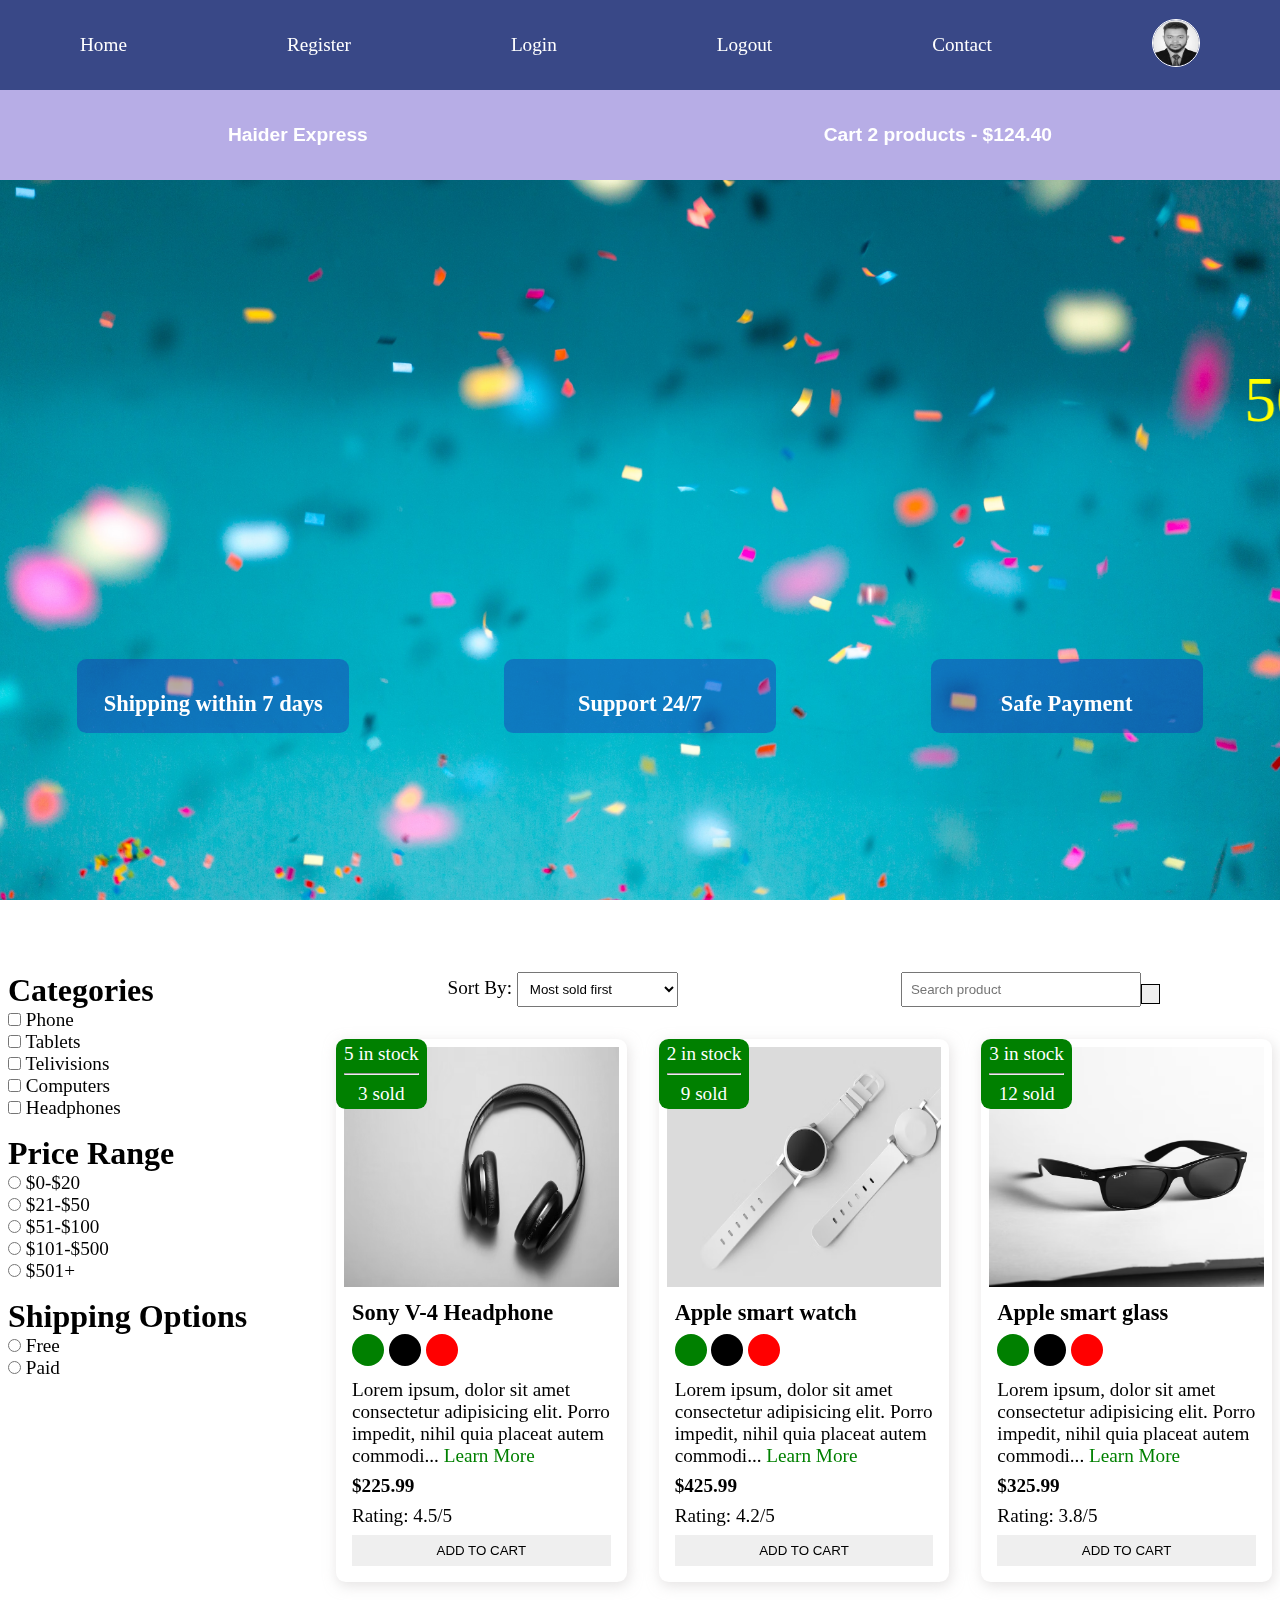
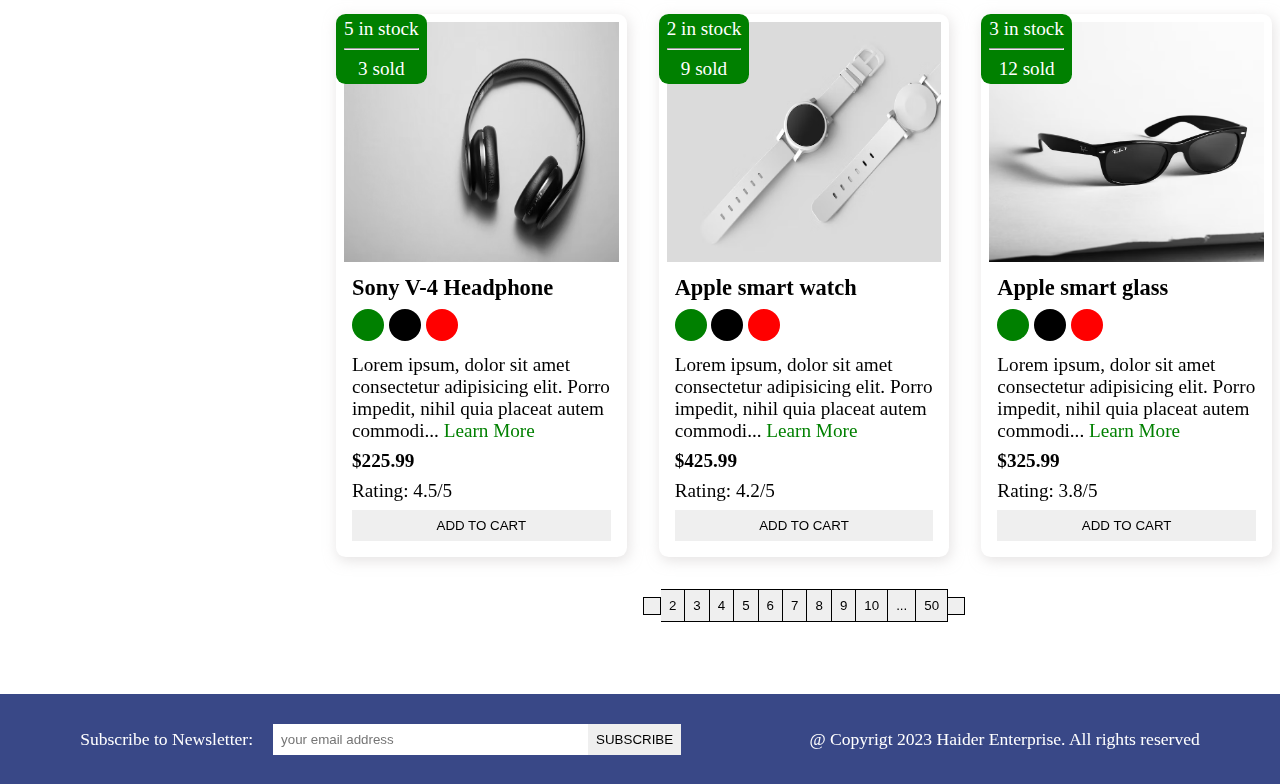
<file: index.html>
<!DOCTYPE html>
<html lang="en">
<head>
    <meta charset="UTF-8">
    <meta name="viewport" content="width=device-width, initial-scale=1.0">
    <meta name="description" content="This is an Ecommerce project">
    <!-- Font awesome cdn -->
    <link rel="stylesheet" href="https://cdnjs.cloudflare.com/ajax/libs/font-awesome/6.5.1/css/all.min.css" integrity="sha512-DTOQO9RWCH3ppGqcWaEA1BIZOC6xxalwEsw9c2QQeAIftl+Vegovlnee1c9QX4TctnWMn13TZye+giMm8e2LwA==" crossorigin="anonymous" referrerpolicy="no-referrer" />
    <link rel="stylesheet" href="E-commerce-2style.css">
    <title>Ecommerce Website </title>
</head>
<body>
    
    <!-- navbar starts  -->
    
    <nav>
       
        <i class="fas fa-bars fa-2x" id="menu-icon"></i>

        <nav id="menu" class="hidden">
          <ul 
          class="nav-upper flex-space-around">
            <li class="nav__list">
              <a href="index.html" class="nav__link">Home</a>
            </li>
            <li class="nav__list">
              <a href="register.html" class="nav__link">Register</a>
            </li>
            <li class="nav__list">
              <a href="login.html" class="nav__link">Login</a>
            </li>
            <li class="nav__list">
              <a href="/index.html" class="nav__link">Logout</a>
            </li>
            <li class="nav__list">
              <a href="contact.html" class="nav__link">Contact</a>
            </li>
            <li class="nav__list">
              <a href="profile.html" class="nav__link">
                <img
                  class="profile-icon"
                  src="./images/hridoy1.jpeg"
                  alt="profile icon"
                />
              </a>
            </li>
          </ul>

          <ul class="nav-lower flex-space-around">
            <li class="nav__list">
              <a href="/index.html" class="nav__brand nav__link"> Haider Express</a>
            </li>
            <li class="nav__list">
              <a href="/cart.html" class="nav__link">
                <span><i class="fa-solid fa-cart-shopping"></i> </span>
                Cart 2 products - $124.40
              </a>
            </li>
          </ul>
        
    
    </nav>

    <!-- navbar ends -->

    <!-- Header start -->

    <header class="header">
      <div class="banner flex-space-around">
        <marquee class="banner__title" behavior="" direction=""
          >50% Sales going on
          </marquee>
        <div class="features flex-space-around">
          <article class="feature flex-center">
            <i class="fa-solid fa-truck feature__icon"></i>
            <h3>Shipping within 7 days</h3>
          </article>
          <article class="feature flex-center">
            <i class="fa-brands fa-rocketchat feature__icon"></i>
            <h3>Support 24/7</h3>
          </article>
          <article class="feature flex-center">
            <i class="fa-regular fa-credit-card feature__icon"></i>
            <h3>Safe Payment</h3>
          </article>
        </div>
      </div>
    </header>

    <!-- Header ends -->

    <main class="flex-center">
      <div class="sidebar">
        <section class="categories-section">
          <h3 class="section-title">Categories</h3>
          <ul class="list">
            <li class="list__item">
              <label for="phone">
                <input type="checkbox" name="phone" id="phone" value="phone" />
                Phone
              </label>
            </li>
            <li class="list__item">
              <label for="tablets">
                <input
                  type="checkbox"
                  name="tablets"
                  id="tablets"
                  value="tablets"
                />
                Tablets
              </label>
            </li>
            <li class="list__item">
              <label for="telivisions">
                <input
                  type="checkbox"
                  name="telivisions"
                  id="telivisions"
                  value="telivisions"
                />
                Telivisions
              </label>
            </li>

            <li class="list__item">
              <label for="computers">
                <input
                  type="checkbox"
                  name="computers"
                  id="computers"
                  value="computers"
                />
                Computers
              </label>
            </li>

            <li class="list__item">
              <label for="headphones">
                <input
                  type="checkbox"
                  name="headphones"
                  id="headphones"
                  value="headphones"
                />
                Headphones
              </label>
            </li>
          </ul>
        </section>

        <section class="price-section">
          <h3 class="section-title">Price Range</h3>
          <ul class="list">
            <li class="list__item">
              <label for="price1">
                <input type="radio" name="price" id="price1" value="[0,20]" />
                $0-$20
              </label>
            </li>
            <li class="list__item">
              <label for="price2">
                <input type="radio" name="price" id="price2" value="[21,50]" />
                $21-$50
              </label>
            </li>
            <li class="list__item">
              <label for="price3">
                <input type="radio" name="price" id="price3" value="[51,100]" />
                $51-$100
              </label>
            </li>
            <li class="list__item">
              <label for="price4">
                <input
                  type="radio"
                  name="price"
                  id="price4"
                  value="[101,500]"
                />
                $101-$500
              </label>
            </li>
            <li class="list__item">
              <label for="price5">
                <input type="radio" name="price" id="price5" value="[501+]" />
                $501+
              </label>
            </li>
          </ul>
        </section>

        <section class="shippinge-section">
          <h3 class="section-title">Shipping Options</h3>
          <ul class="list">
            <li class="list__item">
              <label for="free">
                <input type="radio" name="shipping" id="free" value="free" />
                Free
              </label>
            </li>
            <li class="list__item">
              <label for="paid">
                <input type="radio" name="shipping" id="paid" value="paid" />
                Paid
              </label>
            </li>
          </ul>
        </section>
      </div>

     <div class="main-content">
        <section class="actions flex-space-around">
          <div class="actions__sort">
            <label for="sort">Sort By: </label>
            <select name="sort" id="sort">
              <option value="sold">Most sold first</option>
              <option value="rating">Most rated first</option>
              <option value="price">Cheapest first</option>
              <option value="arrival">Newest first</option>
              <option value="discount">Biggest discount first</option>
            </select>
          </div>

          <div class="actions__search">
            <input type="text" placeholder="Search product" />
            <button class="btn">
              <i class="fa-sharp fa-solid fa-magnifying-glass"></i>
            </button>
          </div>
        </section> 

        <!-- Product section starts Here  -->

        <section class="products">
          <article class="product card">
            <div class="badge">
              <span>5 in stock</span>
              <hr class="hr-design" />
              <span>3 sold </span>
            </div>
            <img
              class="product__img"
              src="./images/product1.jpg"
              alt="product1"/>
          
            <div class="product__body">
              <h3 class="product__name">Sony V-4 Headphone</h3>
              <p>
                <span class="dot green"></span>
                <span class="dot black"></span>
                <span class="dot red"></span>
              </p>
              <p class="product__description">
                Lorem ipsum, dolor sit amet consectetur adipisicing elit. Porro
                impedit, nihil quia placeat autem commodi...
                <a href="/product.html" class="learn-more">Learn More</a>
              </p>
              <h4 class="product__price">$225.99</h4>
              <p class="product__rating">Rating: 4.5/5</p>
              <button class="btn product__button">Add To Cart</button>
            </div>
          </article>

          <article class="product card">
            <div class="badge">
              <span>2 in stock</span>
              <hr class="hr-design" />
              <span>9 sold</span>
            </div>
            <img
              class="product__img"
              src="./images/product2.png"
              alt="product2"
            />
            <div class="product__body">
              <h3 class="product__name">Apple smart watch</h3>
              <p>
                <span class="dot green"></span>
                <span class="dot black"></span>
                <span class="dot red"></span>
              </p>
              <p class="product__description">
                Lorem ipsum, dolor sit amet consectetur adipisicing elit. Porro
                impedit, nihil quia placeat autem commodi...
                <a href="/product.html" class="learn-more">Learn More</a>
              </p>
              <h4 class="product__price">$425.99</h4>
              <p class="product__rating">Rating: 4.2/5</p>
              <button class="btn product__button">Add To Cart</button>
            </div>
          </article>

          <article class="product card">
            <div class="badge">
              <span>3 in stock</span>
              <hr class="hr-design" />
              <span>12 sold</span>
            </div>
            <img
              class="product__img"
              src="./images/product3.jpg"
              alt="product3"
            />
            <div class="product__body">
              <h3 class="product__name">Apple smart glass</h3>
              <p>
                <span class="dot green"></span>
                <span class="dot black"></span>
                <span class="dot red"></span>
              </p>
              <p class="product__description">
                Lorem ipsum, dolor sit amet consectetur adipisicing elit. Porro
                impedit, nihil quia placeat autem commodi...
                <a href="/product.html" class="learn-more">Learn More</a>
              </p>
              <h4 class="product__price">$325.99</h4>
              <p class="product__rating">Rating: 3.8/5</p>
              <button class="btn product__button">Add To Cart</button>
            </div>
          </article>
          <article class="product card">
            <div class="badge">
              <span>5 in stock</span>
              <hr class="hr-design" />
              <span>3 sold</span>
            </div>
            <img
              class="product__img"
              src="./images/product1.jpg"
              alt="product1"
            />
            <div class="product__body">
              <h3 class="product__name">Sony V-4 Headphone</h3>
              <p>
                <span class="dot green"></span>
                <span class="dot black"></span>
                <span class="dot red"></span>
              </p>
              <p class="product__description">
                Lorem ipsum, dolor sit amet consectetur adipisicing elit. Porro
                impedit, nihil quia placeat autem commodi...
                <a href="/product.html" class="learn-more">Learn More</a>
              </p>
              <h4 class="product__price">$225.99</h4>
              <p class="product__rating">Rating: 4.5/5</p>
              <button class="btn product__button">Add To Cart</button>
            </div>
          </article>

          <article class="product card">
            <div class="badge">
              <span>2 in stock</span>
              <hr class="hr-design" />
              <span>9 sold</span>
            </div>
            <img
              class="product__img"
              src="./images/product2.png"
              alt="product2"
            />
            <div class="product__body">
              <h3 class="product__name">Apple smart watch</h3>
              <p>
                <span class="dot green"></span>
                <span class="dot black"></span>
                <span class="dot red"></span>
              </p>
              <p class="product__description">
                Lorem ipsum, dolor sit amet consectetur adipisicing elit. Porro
                impedit, nihil quia placeat autem commodi...
                <a href="/product.html" class="learn-more">Learn More</a>
              </p>
              <h4 class="product__price">$425.99</h4>
              <p class="product__rating">Rating: 4.2/5</p>
              <button class="btn product__button">Add To Cart</button>
            </div>
          </article>

          <article class="product card">
            <div class="badge">
              <span>3 in stock</span>
              <hr class="hr-design" />
              <span>12 sold</span>
            </div>
            <img
              class="product__img"
              src="./images/product3.jpg"
              alt="product3"
            />
            <div class="product__body">
              <h3 class="product__name">Apple smart glass</h3>
              <p>
                <span class="dot green"></span>
                <span class="dot black"></span>
                <span class="dot red"></span>
              </p>
              <p class="product__description">
                Lorem ipsum, dolor sit amet consectetur adipisicing elit. Porro
                impedit, nihil quia placeat autem commodi...
                <a href="/product.html" class="learn-more">Learn More</a>
              </p>
              <h4 class="product__price">$325.99</h4>
              <p class="product__rating">Rating: 3.8/5</p>
              <button class="btn product__button">Add To Cart</button>
            </div>
          </article>
        </section>

        <div class="pagination">
          <button class="btn pagination__btn">
            <i class="fas fa-less-than"></i>
          </button>
          <button class="btn pagination__btn">2</button>
          <button class="btn pagination__btn">3</button>
          <button class="btn pagination__btn">4</button>
          <button class="btn pagination__btn">5</button>
          <button class="btn pagination__btn">6</button>
          <button class="btn pagination__btn">7</button>
          <button class="btn pagination__btn">8</button>
          <button class="btn pagination__btn">9</button>
          <button class="btn pagination__btn">10</button>
          <button class="btn pagination__btn">...</button>
          <button class="btn pagination__btn">50</button>
          <button class="btn pagination__btn">
            <i class="fas fa-greater-than"></i>
          </button>
        </div>

          <!-- Product section ends   -->

      </div>

    </main>


        


    <!-- footer starts  -->

      <footer class="footer flex-space-around">
        <div class="flex-space-around">
          <label for="subscribe"> Subscribe to Newsletter: </label>
          <input type="email" id="subscribe" name="subscribe"
          class="footer_input" placeholder="your email address">

          <button class="btn btn-subscribe">subscribe</button>
        </div>
          
        <div>
          <p>@ Copyrigt 2023 Haider Enterprise. All rights reserved</p>

        </div>
      </footer>

    <!-- footer ends -->

    <script src="scripts/index.js"></script>

  

</body>
</html>
</file>
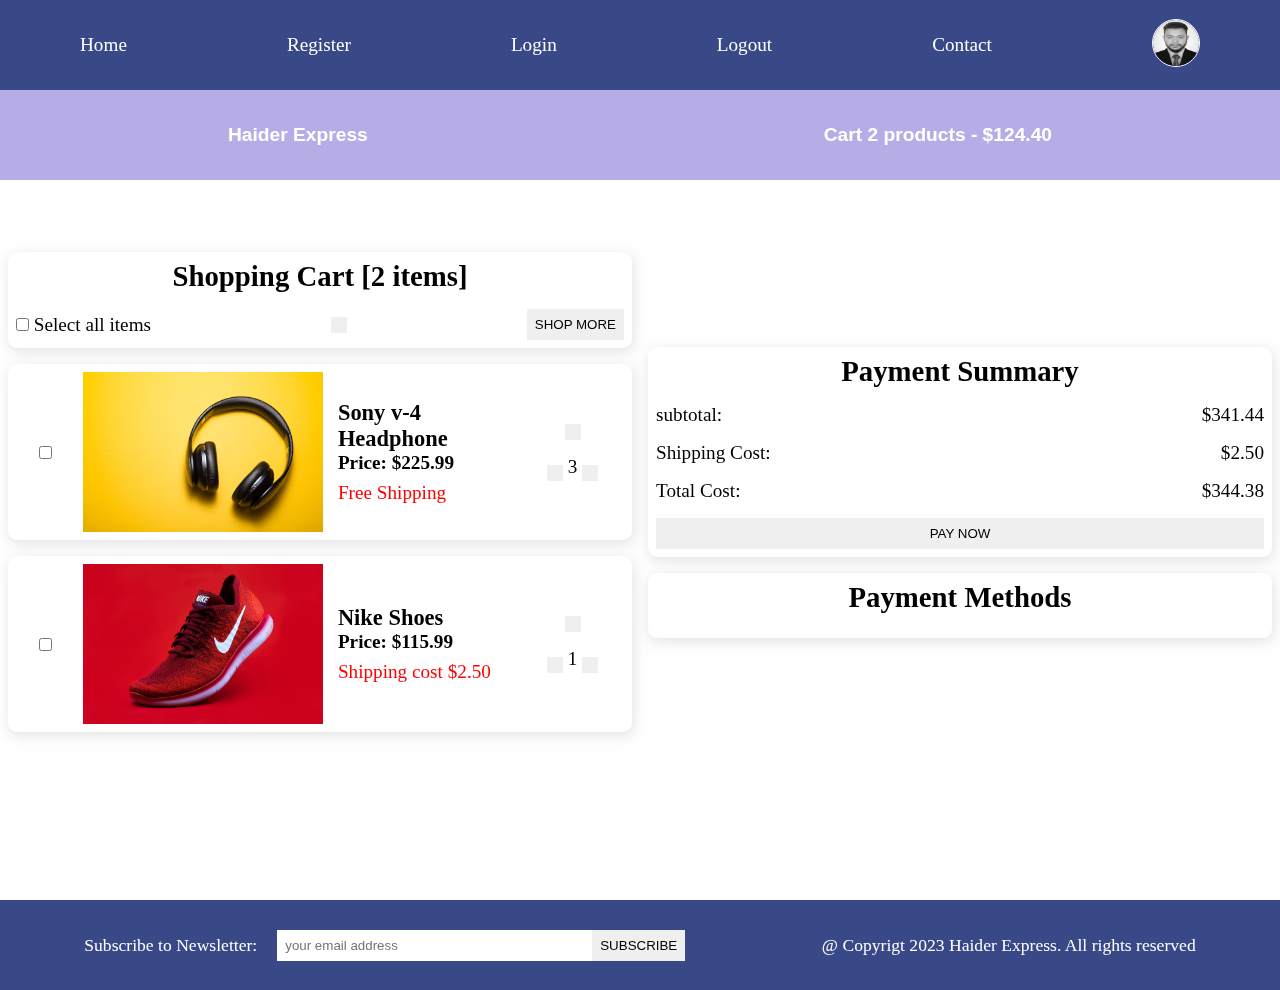
<file: cart.html>
<!DOCTYPE html>
<html lang="en">
<head>
    <meta charset="UTF-8">
    <meta name="viewport" content="width=device-width, initial-scale=1.0">
    <meta name="description" content="This is an Ecommerce project">
    <!-- Font awesome cdn -->
    <link rel="stylesheet" href="https://cdnjs.cloudflare.com/ajax/libs/font-awesome/6.5.1/css/all.min.css" integrity="sha512-DTOQO9RWCH3ppGqcWaEA1BIZOC6xxalwEsw9c2QQeAIftl+Vegovlnee1c9QX4TctnWMn13TZye+giMm8e2LwA==" crossorigin="anonymous" referrerpolicy="no-referrer" />
    <link rel="stylesheet" href="E-commerce-2style.css">
    <title>Ecommerce Website </title>
</head>
<body>
    
    <!-- navbar starts  -->
    
    <nav>
       
        <i class="fas fa-bars fa-2x" id="menu-icon"></i>

        <nav id="menu" class="hidden">
          <ul 
          class="nav-upper flex-space-around">
            <li class="nav__list">
              <a href="index.html" class="nav__link">Home</a>
            </li>
            <li class="nav__list">
              <a href="register.html" class="nav__link">Register</a>
            </li>
            <li class="nav__list">
              <a href="login.html" class="nav__link">Login</a>
            </li>
            <li class="nav__list">
              <a href="/index.html" class="nav__link">Logout</a>
            </li>
            <li class="nav__list">
              <a href="contact.html" class="nav__link">Contact</a>
            </li>
            <li class="nav__list">
              <a href="profile.html" class="nav__link">
                <img
                  class="profile-icon"
                  src="./images/hridoy1.jpeg"
                  alt="profile icon"
                />
              </a>
            </li>
          </ul>

          <ul class="nav-lower flex-space-around">
            <li class="nav__list">
              <a href="/index.html" class="nav__brand nav__link">Haider Express</a>
            </li>
            <li class="nav__list">
              <a href="/cart.html" class="nav__link">
                <span><i class="fa-solid fa-cart-shopping"></i> </span>
                Cart 2 products - $124.40
              </a>
            </li>
          </ul>
        
    
    </nav>

    <!-- navbar ends -->

    <main>
      <div class="cart flex-center">
        <div class="cart__items">
          <div class="cart__items-heading card">
            <h2>Shopping Cart [2 items]</h2>
            <div class="cart__items-action">
              <label for="select">
                <input type="checkbox" name="select" id="select" />
                Select all items
              </label>
              <button class="btn">
                <i class="fas fa-trash-alt"></i>
              </button>
              <button class="btn">Shop More</button>
            </div>
          </div>

          <div class="cart__item card flex-space-around">
            <input type="checkbox" name="" id="" />
            <img
              src="./images/product1.jpg"
              alt="product 1"
              class="cart__item-img"
            />
            <div class="cart__item-description">
              <h3 class="product__name">Sony v-4 Headphone</h3>
              <h4 class="product__price">Price: $225.99</h4>
              <p class="cart__item-shipping">Free Shipping</p>
            </div>
            <div class="cart__item-actions">
              <button class="btn"><i class="fas fa-trash-alt"></i></button>
              <div>
                <button class="btn"><i class="fas fa-add"></i></button>
                <span>3</span>
                <button class="btn"><i class="fas fa-minus"></i></button>
              </div>
            </div>
          </div>
          <div class="cart__item card flex-space-around">
            <input type="checkbox" name="" id="" />
            <img
              src="./images/product4.jpg"
              alt="product 4"
              class="cart__item-img"
            />
            <div class="cart__item-description">
              <h3 class="product__name">Nike Shoes</h3>
              <h4 class="product__price">Price: $115.99</h4>
              <p class="cart__item-shipping">Shipping cost $2.50</p>
            </div>
            <div class="cart__item-actions">
              <button class="btn"><i class="fas fa-trash-alt"></i></button>
              <div>
                <button class="btn"><i class="fas fa-add"></i></button>
                <span>1</span>
                <button class="btn"><i class="fas fa-minus"></i></button>
              </div>
            </div>
          </div>
        </div>
        <div class="cart__payment">
          <div class="cart__payment-summary card">
            <h2>Payment Summary</h2>
            <div>
              <p>subtotal:</p>
              <p>$341.44</p>
            </div>
            <div>
              <p>Shipping Cost:</p>
              <p>$2.50</p>
            </div>
            <div>
              <p>Total Cost:</p>
              <p>$344.38</p>
            </div>
            <button class="btn cart__payment-btn">Pay Now</button>
          </div>
          <div class="cart__payment-methods card">
            <h2>Payment Methods</h2>
            <div>
              <i class="fa-brands fa-cc-visa fa-3x"></i>
              <i class="fa-brands fa-cc-apple-pay fa-3x"></i>
              <i class="fa-brands fa-cc-amex fa-3x"></i>
              <i class="fa-brands fa-cc-amazon-pay fa-3x"></i>
              <i class="fa-brands fa-cc-paypal fa-3x"></i>
            </div>
          </div>
        </div>
      </div>
    </main>

    <!-- footer starts  -->

      <footer class="footer flex-space-around">
        <div class="flex-space-around">
          <label for="subscribe"> Subscribe to Newsletter:</label>
          <input type="email" id="subscribe" name="subscribe"
          class="footer_input" placeholder="your email address">

          <button class="btn btn-subscribe">subscribe</button>
        </div>
          
        <div>
          <p>@ Copyrigt 2023 Haider Express. All rights reserved</p>

        </div>
      </footer>

    <!-- footer ends -->

    <script src="scripts/index.js"></script>

</body>
</html>
</file>
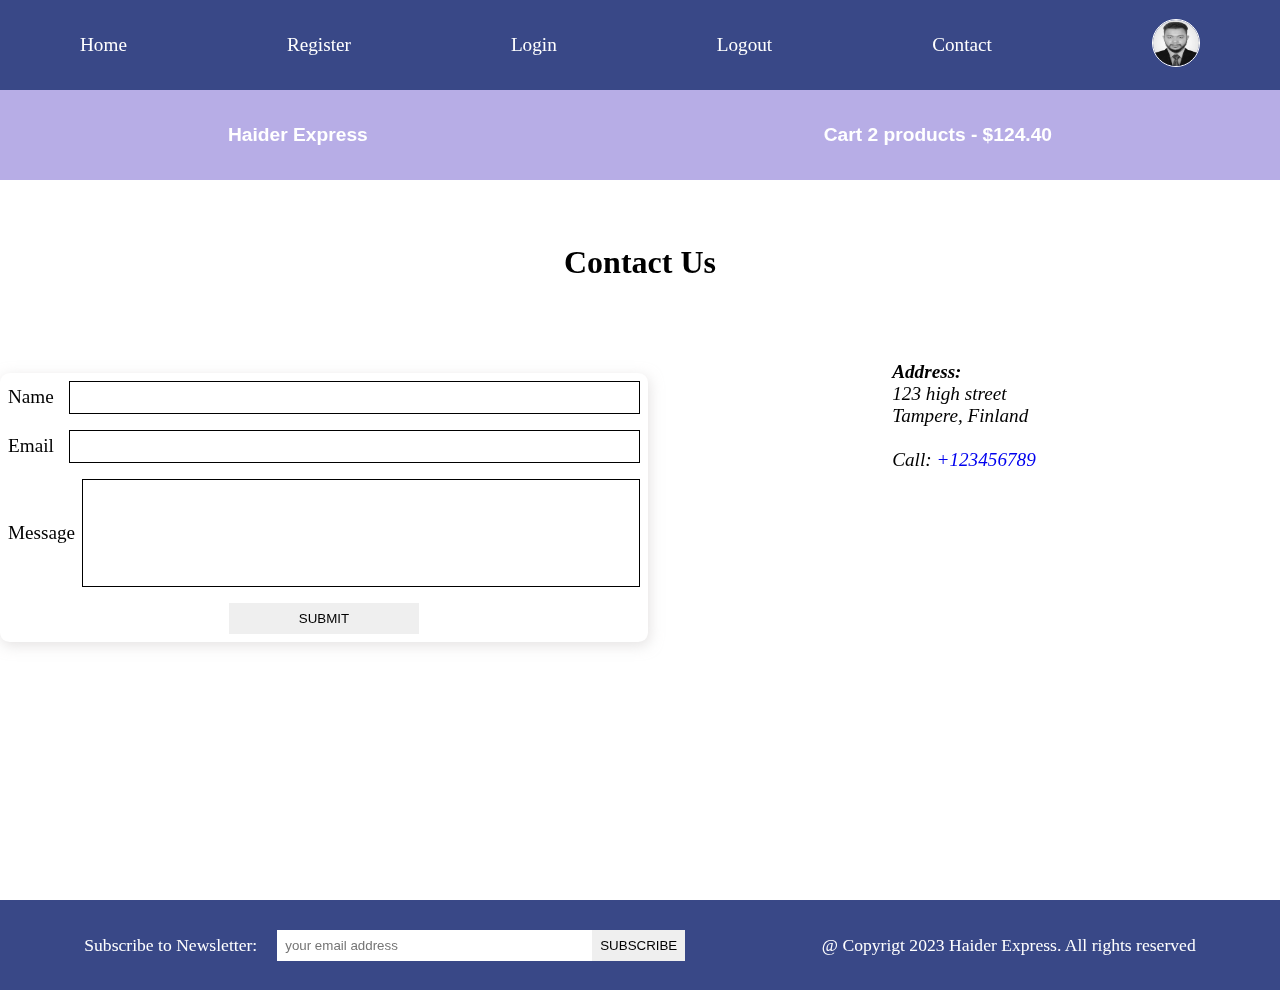
<file: contact.html>
<!DOCTYPE html>
<html lang="en">
<head>
    <meta charset="UTF-8">
    <meta name="viewport" content="width=device-width, initial-scale=1.0">
    <meta name="description" content="This is an Ecommerce project">
    <!-- Font awesome cdn -->
    <link rel="stylesheet" href="https://cdnjs.cloudflare.com/ajax/libs/font-awesome/6.5.1/css/all.min.css" integrity="sha512-DTOQO9RWCH3ppGqcWaEA1BIZOC6xxalwEsw9c2QQeAIftl+Vegovlnee1c9QX4TctnWMn13TZye+giMm8e2LwA==" crossorigin="anonymous" referrerpolicy="no-referrer" />
    <link rel="stylesheet" href="E-commerce-2style.css">
    <title>Ecommerce Website </title>
</head>
<body>
    
    <!-- navbar starts  -->
    
    <nav>
       
        <i class="fas fa-bars fa-2x" id="menu-icon"></i>

        <nav id="menu" class="hidden">
          <ul 
          class="nav-upper flex-space-around">
            <li class="nav__list">
              <a href="index.html" class="nav__link">Home</a>
            </li>
            <li class="nav__list">
              <a href="register.html" class="nav__link">Register</a>
            </li>
            <li class="nav__list">
              <a href="login.html" class="nav__link">Login</a>
            </li>
            <li class="nav__list">
              <a href="/index.html" class="nav__link">Logout</a>
            </li>
            <li class="nav__list">
              <a href="contact.html" class="nav__link">Contact</a>
            </li>
            <li class="nav__list">
              <a href="profile.html" class="nav__link">
                <img
                  class="profile-icon"
                  src="./images/hridoy1.jpeg"
                  alt="profile icon"
                />
              </a>
            </li>
          </ul>

          <ul class="nav-lower flex-space-around">
            <li class="nav__list">
              <a href="/index.html" class="nav__brand nav__link">Haider Express</a>
            </li>
            <li class="nav__list">
              <a href="/cart.html" class="nav__link">
                <span><i class="fa-solid fa-cart-shopping"></i> </span>
                Cart 2 products - $124.40
              </a>
            </li>
          </ul>
        
    
    </nav>

    <!-- navbar ends -->

    <main>
      <section class="contact-section">
        <h2 class="section-title text-center">Contact Us</h2>
        <div class="contact-conatiner flex-center">
          <form action="" class="form card">
            <div class="form-control flex-center">
              <label for="name">Name</label>
              <input type="text" id="name" required autocomplete="name" />
            </div>
            <div class="form-control flex-center">
              <label for="email">Email</label>
              <input type="email" id="email" required autocomplete="email" />
            </div>
            <div class=" form-control flex-center">
              <label for="message" class="for-spacing">Message</label>
              <textarea name="message" id="message"></textarea>
            </div>
            <div class="form-control flex-center form-btn-field">
              <button type="submit" class="btn contact-btn">submit</button>
            </div>
          </form>
          <div class="contact-address flex-space-around">
            <address>
              <h4>Address:</h4>
              <p>123 high street</p>
              <p>Tampere, Finland</p>
              <br />

              <span>Call: </span>
              <a href="tel:+123456789">+123456789</a>
            </address>
            <iframe
              class="contact__map"
              src="https://www.google.com/maps/embed?pb=!1m18!1m12!1m3!1d3746986.7197085414!2d88.0947312566068!3d23.490503750845157!2m3!1f0!2f0!3f0!3m2!1i1024!2i768!4f13.1!3m3!1m2!1s0x30adaaed80e18ba7%3A0xf2d28e0c4e1fc6b!2sBangladesh!5e0!3m2!1sen!2sfi!4v1673895684382!5m2!1sen!2sfi"
              style="border: 0"
              allowfullscreen=""
              loading="lazy"
              referrerpolicy="no-referrer-when-downgrade"
            ></iframe>
          </div>
        </div>
      </section>
    </main>

    <!-- footer starts  -->

      <footer class="footer flex-space-around">
        <div class="flex-space-around">
          <label for="subscribe"> Subscribe to Newsletter:</label>
          <input type="email" id="subscribe" name="subscribe"
          class="footer_input" placeholder="your email address">

          <button class="btn btn-subscribe">subscribe</button>
        </div>
          
        <div>
          <p>@ Copyrigt 2023 Haider Express. All rights reserved</p>

        </div>
      </footer>

    <!-- footer ends -->


    <script src="scripts/index.js"></script>

</body>
</html>
</file>
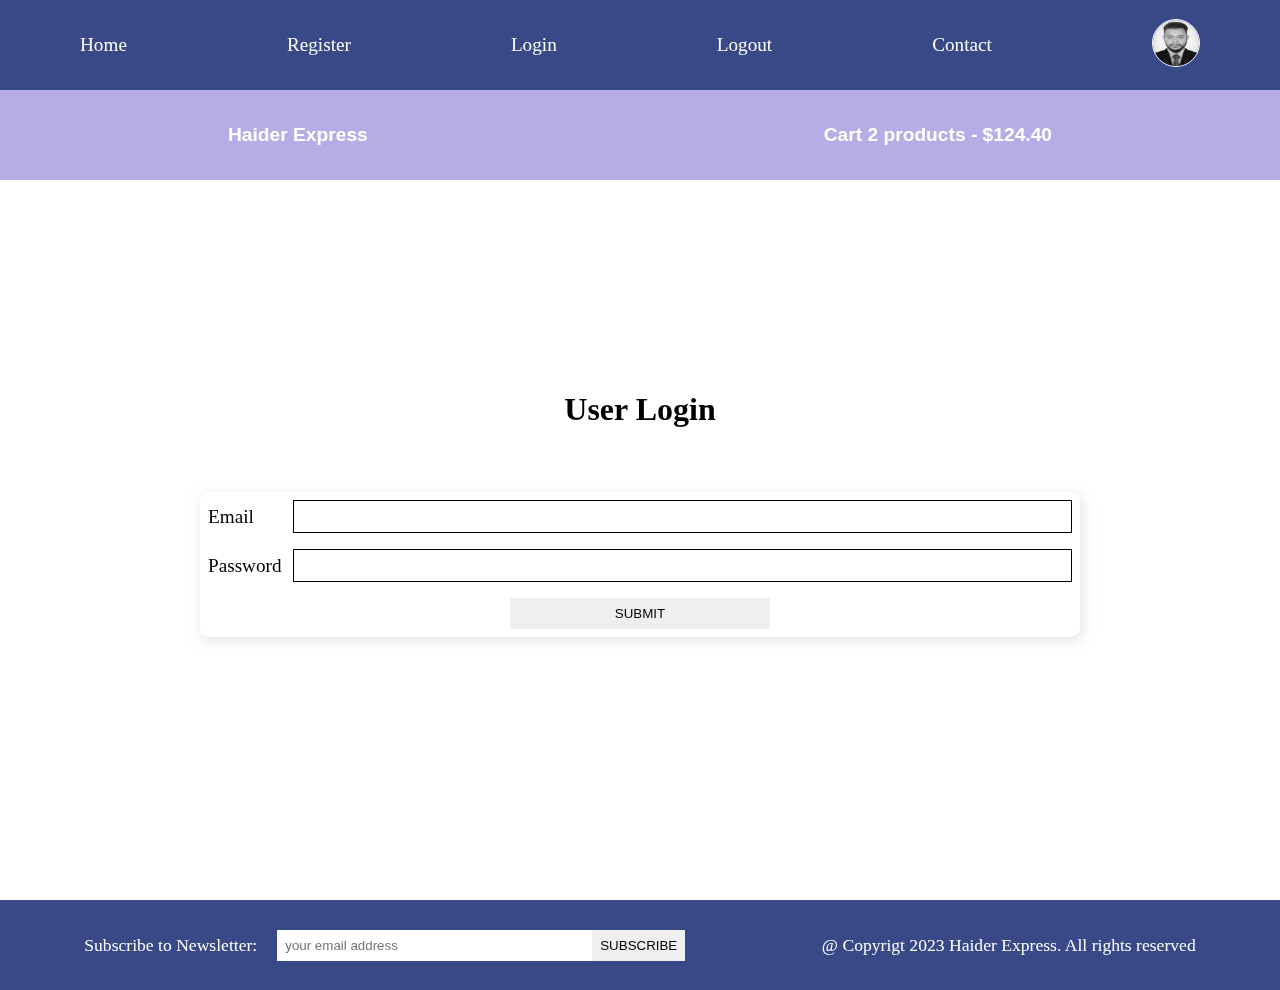
<file: login.html>
<!DOCTYPE html>
<html lang="en">
<head>
    <meta charset="UTF-8">
    <meta name="viewport" content="width=device-width, initial-scale=1.0">
    <meta name="description" content="This is an Ecommerce project">
    <!-- Font awesome cdn -->
    <link rel="stylesheet" href="https://cdnjs.cloudflare.com/ajax/libs/font-awesome/6.5.1/css/all.min.css" integrity="sha512-DTOQO9RWCH3ppGqcWaEA1BIZOC6xxalwEsw9c2QQeAIftl+Vegovlnee1c9QX4TctnWMn13TZye+giMm8e2LwA==" crossorigin="anonymous" referrerpolicy="no-referrer" />
    <link rel="stylesheet" href="E-commerce-2style.css">
    <title>Ecommerce Website </title>
</head>
<body>
    
    <!-- navbar starts  -->
    
    <nav>
       
        <i class="fas fa-bars fa-2x" id="menu-icon"></i>

        <nav id="menu" class="hidden">
          <ul 
          class="nav-upper flex-space-around">
            <li class="nav__list">
              <a href="index.html" class="nav__link">Home</a>
            </li>
            <li class="nav__list">
              <a href="register.html" class="nav__link">Register</a>
            </li>
            <li class="nav__list">
              <a href="login.html" class="nav__link">Login</a>
            </li>
            <li class="nav__list">
              <a href="/index.html" class="nav__link">Logout</a>
            </li>
            <li class="nav__list">
              <a href="contact.html" class="nav__link">Contact</a>
            </li>
            <li class="nav__list">
              <a href="profile.html" class="nav__link">
                <img
                  class="profile-icon"
                  src="./images/hridoy1.jpeg"
                  alt="profile icon"
                />
              </a>
            </li>
          </ul>

          <ul class="nav-lower flex-space-around">
            <li class="nav__list">
              <a href="/index.html" class="nav__brand nav__link">Haider Express</a>
            </li>
            <li class="nav__list">
              <a href="/cart.html" class="nav__link">
                <span><i class="fa-solid fa-cart-shopping"></i> </span>
                Cart 2 products - $124.40
              </a>
            </li>
          </ul>
        
    
    </nav>

    <!-- navbar ends -->

    <main>
      <section class="login">
        <h2 class="section-title text-center">User Login</h2>
        <div class="card">
          <form action="" class="form">
            <div class="form-control flex-center">
              <label for="email">Email</label>
              <input type="email" id="email" required autocomplete="email" />
            </div>
            <div class="form-control flex-center">
              <label for="password">Password</label>
              <input
                type="password"
                id="password"
                required
                autocomplete="password"
              />
            </div>

            <div class="form-control flex-center form-btn-field">
              <button type="submit" class="btn contact-btn">submit</button>
            </div>
          </form>
        </div>
      </section>

      

    </main>

    <!-- footer starts  -->

      <footer class="footer flex-space-around">
        <div class="flex-space-around">
          <label for="subscribe"> Subscribe to Newsletter:</label>
          <input type="email" id="subscribe" name="subscribe"
          class="footer_input" placeholder="your email address">

          <button class="btn btn-subscribe">subscribe</button>
        </div>
          
        <div>
          <p>@ Copyrigt 2023 Haider Express. All rights reserved</p>

        </div>
      </footer>

    <!-- footer ends -->


    <script src="scripts/index.js"></script>

</body>
</html>
</file>
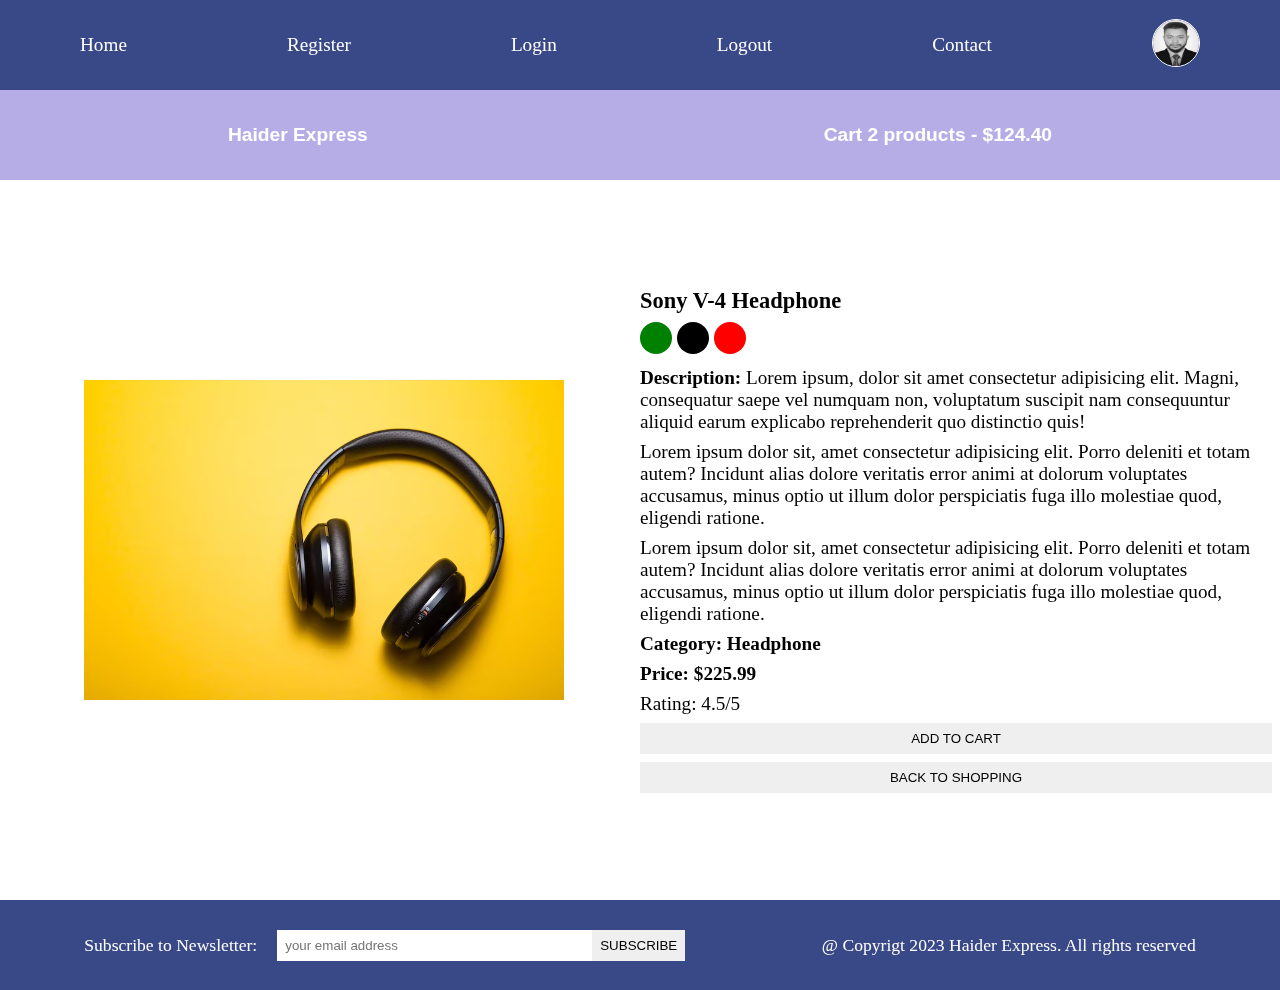
<file: product.html>
<!DOCTYPE html>
<html lang="en">
<head>
    <meta charset="UTF-8">
    <meta name="viewport" content="width=device-width, initial-scale=1.0">
    <meta name="description" content="This is an Ecommerce project">
    <!-- Font awesome cdn -->
    <link rel="stylesheet" href="https://cdnjs.cloudflare.com/ajax/libs/font-awesome/6.5.1/css/all.min.css" integrity="sha512-DTOQO9RWCH3ppGqcWaEA1BIZOC6xxalwEsw9c2QQeAIftl+Vegovlnee1c9QX4TctnWMn13TZye+giMm8e2LwA==" crossorigin="anonymous" referrerpolicy="no-referrer" />
    <link rel="stylesheet" href="E-commerce-2style.css">
    <title>Ecommerce Website </title>
</head>
<body>
    
    <!-- navbar starts  -->
    
    <nav>
       
        <i class="fas fa-bars fa-2x" id="menu-icon"></i>

        <nav id="menu" class="hidden">
          <ul 
          class="nav-upper flex-space-around">
            <li class="nav__list">
              <a href="index.html" class="nav__link">Home</a>
            </li>
            <li class="nav__list">
              <a href="register.html" class="nav__link">Register</a>
            </li>
            <li class="nav__list">
              <a href="login.html" class="nav__link">Login</a>
            </li>
            <li class="nav__list">
              <a href="/index.html" class="nav__link">Logout</a>
            </li>
            <li class="nav__list">
              <a href="contact.html" class="nav__link">Contact</a>
            </li>
            <li class="nav__list">
              <a href="profile.html" class="nav__link">
                <img
                  class="profile-icon"
                  src="./images/hridoy1.jpeg"
                  alt="profile icon"
                />
              </a>
            </li>
          </ul>

          <ul class="nav-lower flex-space-around">
            <li class="nav__list">
              <a href="/index.html" class="nav__brand nav__link">Haider Express</a>
            </li>
            <li class="nav__list">
              <a href="/cart.html" class="nav__link">
                <span><i class="fa-solid fa-cart-shopping"></i> </span>
                Cart 2 products - $124.40
              </a>
            </li>
          </ul>
        
    
    </nav>

    <!-- navbar ends -->

    <main class="flex-center">
      <div class="main-content">
        <section class="product-details flex-center">
          <div class="product__details-left flex-center">
            <img src="./images/product1.jpg" alt="product1" />
          </div>
          <div class="product__details-right">
            <h3 class="product__name">Sony V-4 Headphone</h3>
            <p>
              <span class="dot green"></span>
              <span class="dot black"></span>
              <span class="dot red"></span>
            </p>
            <p class="product__description">
              <strong>Description: </strong>
              Lorem ipsum, dolor sit amet consectetur adipisicing elit. Magni,
              consequatur saepe vel numquam non, voluptatum suscipit nam
              consequuntur aliquid earum explicabo reprehenderit quo distinctio
              quis!
            </p>
            <p class="product__description">
              Lorem ipsum dolor sit, amet consectetur adipisicing elit. Porro
              deleniti et totam autem? Incidunt alias dolore veritatis error
              animi at dolorum voluptates accusamus, minus optio ut illum dolor
              perspiciatis fuga illo molestiae quod, eligendi ratione.
            </p>
            <p class="product__description">
              Lorem ipsum dolor sit, amet consectetur adipisicing elit. Porro
              deleniti et totam autem? Incidunt alias dolore veritatis error
              animi at dolorum voluptates accusamus, minus optio ut illum dolor
              perspiciatis fuga illo molestiae quod, eligendi ratione.
            </p>
            <h4 class="product__category">Category: Headphone</h4>
            <h4 class="product__price">Price: $225.99</h4>
            <p class="product__rating">Rating: 4.5/5</p>
            <button class="btn product__button">Add To Cart</button>
            <button class="btn product__button">Back To Shopping</button>
          </div>
        </section>
      </div>
    </main>

    <!-- footer starts  -->

      <footer class="footer flex-space-around">
        <div class="flex-space-around">
          <label for="subscribe"> Subscribe to Newsletter:</label>
          <input type="email" id="subscribe" name="subscribe"
          class="footer_input" placeholder="your email address">

          <button class="btn btn-subscribe">subscribe</button>
        </div>
          
        <div>
          <p>@ Copyrigt 2023 Haider Express. All rights reserved</p>

        </div>
      </footer>

    <!-- footer ends -->

    <script src="scripts/index.js"></script>



</body>
</html>
</file>
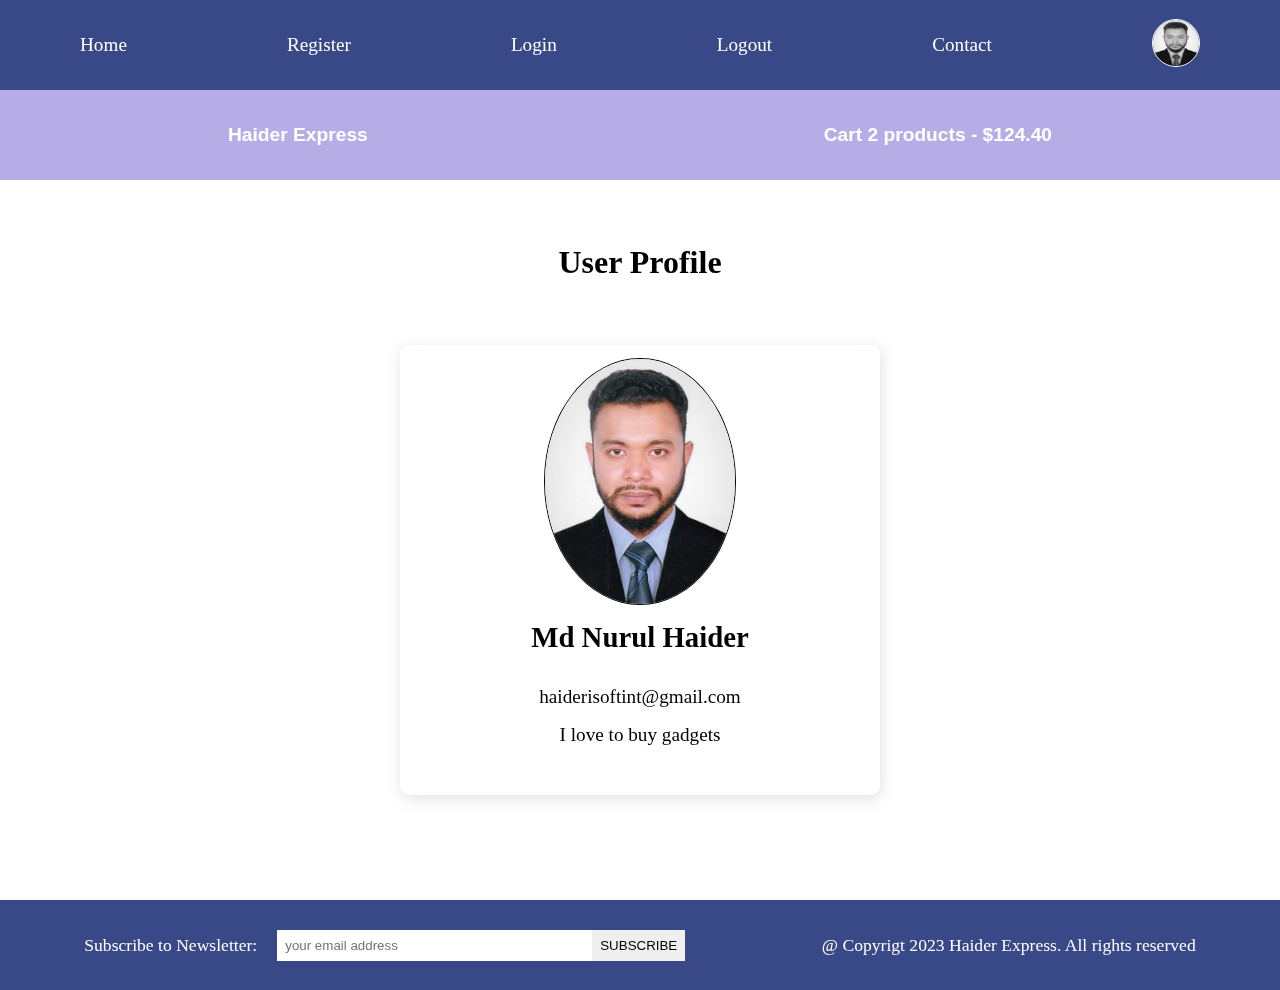
<file: profile.html>
<!DOCTYPE html>
<html lang="en">
<head>
    <meta charset="UTF-8">
    <meta name="viewport" content="width=device-width, initial-scale=1.0">
    <meta name="description" content="This is an Ecommerce project">
    <!-- Font awesome cdn -->
    <link rel="stylesheet" href="https://cdnjs.cloudflare.com/ajax/libs/font-awesome/6.5.1/css/all.min.css" integrity="sha512-DTOQO9RWCH3ppGqcWaEA1BIZOC6xxalwEsw9c2QQeAIftl+Vegovlnee1c9QX4TctnWMn13TZye+giMm8e2LwA==" crossorigin="anonymous" referrerpolicy="no-referrer" />
    <link rel="stylesheet" href="E-commerce-2style.css">
    <title>Ecommerce Website </title>
</head>
<body>
    
    <!-- navbar starts  -->
    
    <nav>
       
        <i class="fas fa-bars fa-2x" id="menu-icon"></i>

        <nav id="menu" class="hidden">
          <ul 
          class="nav-upper flex-space-around">
            <li class="nav__list">
              <a href="index.html" class="nav__link">Home</a>
            </li>
            <li class="nav__list">
              <a href="register.html" class="nav__link">Register</a>
            </li>
            <li class="nav__list">
              <a href="login.html" class="nav__link">Login</a>
            </li>
            <li class="nav__list">
              <a href="/index.html" class="nav__link">Logout</a>
            </li>
            <li class="nav__list">
              <a href="contact.html" class="nav__link">Contact</a>
            </li>
            <li class="nav__list">
              <a href="profile.html" class="nav__link">
                <img
                  class="profile-icon"
                  src="./images/hridoy1.jpeg"
                  alt="profile icon"
                />
              </a>
            </li>
          </ul>

          <ul class="nav-lower flex-space-around">
            <li class="nav__list">
              <a href="/index.html" class="nav__brand nav__link">Haider Express</a>
            </li>
            <li class="nav__list">
              <a href="/cart.html" class="nav__link">
                <span><i class="fa-solid fa-cart-shopping"></i> </span>
                Cart 2 products - $124.40
              </a>
            </li>
          </ul>
        
    
    </nav>

    <!-- navbar ends -->

    <main>
      <section class="profile flex-center">
        <h2 class="section-title text-center">User Profile</h2>
        <div class="card flex-center">
          <img src="./images/hridoy1.jpeg" alt="profile" class="profile__img" />
          <h2 class="profile__name">Md Nurul Haider </h2>
          <p class="profile__email">haiderisoftint@gmail.com</p>
          <p class="profile__about">I love to buy gadgets</p>
          <div class="profile__buttons">
            <button class="btn profile__edit-btn">
              <i class="far fa-edit fa-2x"></i>
            </button>
            <button class="btn profile__delete-btn">
              <i class="far fa-trash-alt fa-2x"></i>
            </button>
          </div>
        </div>
      </section>
    </main>

    <!-- footer starts  -->

      <footer class="footer flex-space-around">
        <div class="flex-space-around">
          <label for="subscribe"> Subscribe to Newsletter:</label>
          <input type="email" id="subscribe" name="subscribe"
          class="footer_input" placeholder="your email address">

          <button class="btn btn-subscribe">subscribe</button>
        </div>
          
        <div>
          <p>@ Copyrigt 2023 Haider Express. All rights reserved</p>

        </div>
      </footer>

    <!-- footer ends -->


    <script src="scripts/index.js"></script>

</body>
</html>
</file>
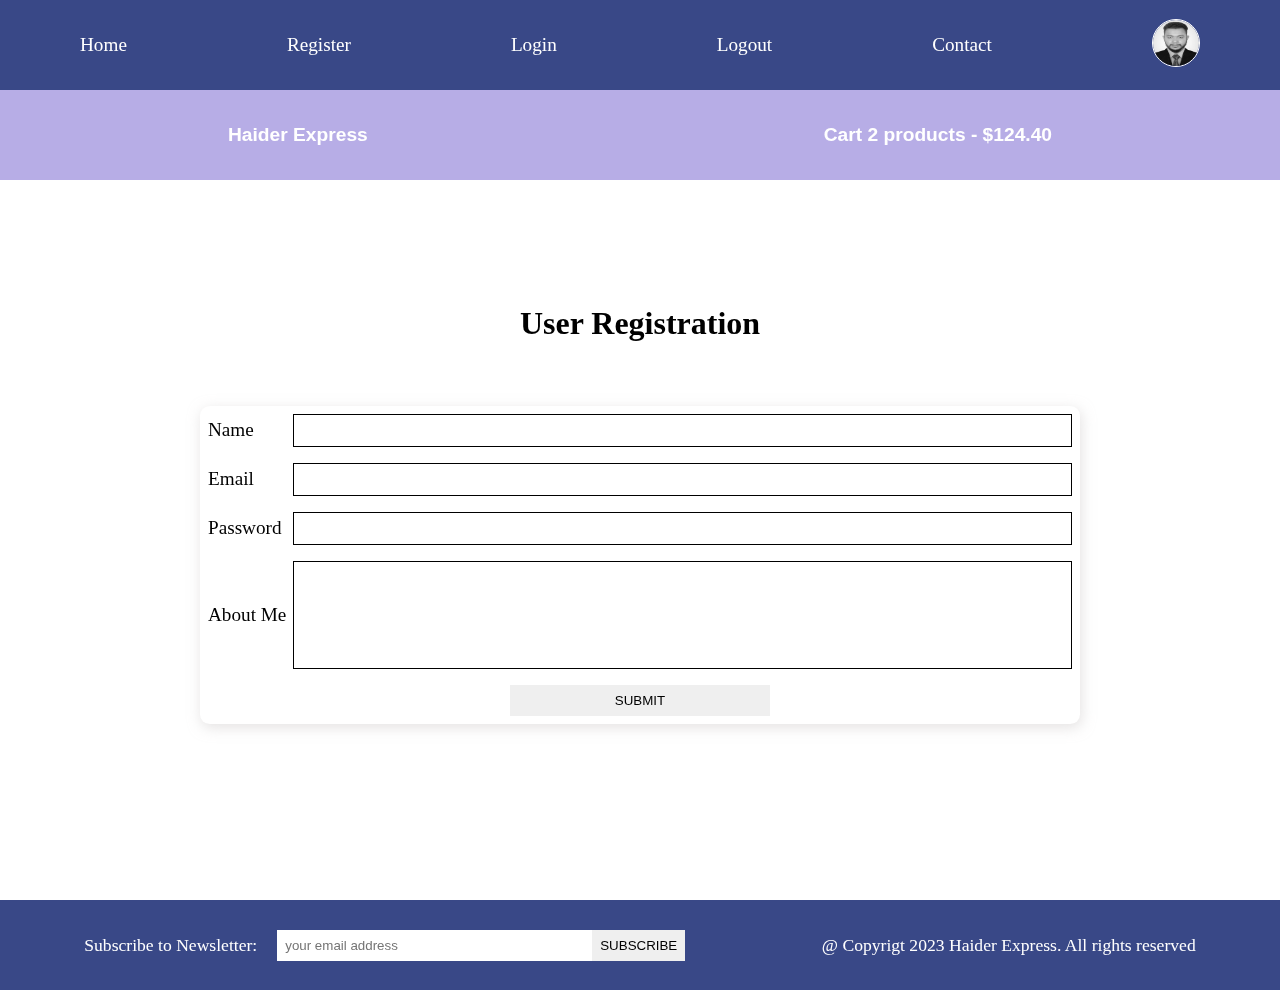
<file: register.html>
<!DOCTYPE html>
<html lang="en">
<head>
    <meta charset="UTF-8">
    <meta name="viewport" content="width=device-width, initial-scale=1.0">
    <meta name="description" content="This is an Ecommerce project">
    <!-- Font awesome cdn -->
    <link rel="stylesheet" href="https://cdnjs.cloudflare.com/ajax/libs/font-awesome/6.5.1/css/all.min.css" integrity="sha512-DTOQO9RWCH3ppGqcWaEA1BIZOC6xxalwEsw9c2QQeAIftl+Vegovlnee1c9QX4TctnWMn13TZye+giMm8e2LwA==" crossorigin="anonymous" referrerpolicy="no-referrer" />
    <link rel="stylesheet" href="E-commerce-2style.css">
    <title>Ecommerce Website </title>
</head>
<body>
    
    <!-- navbar starts  -->
    
    <nav>
       
        <i class="fas fa-bars fa-2x" id="menu-icon"></i>

        <nav id="menu" class="hidden">
          <ul 
          class="nav-upper flex-space-around">
            <li class="nav__list">
              <a href="index.html" class="nav__link">Home</a>
            </li>
            <li class="nav__list">
              <a href="register.html" class="nav__link">Register</a>
            </li>
            <li class="nav__list">
              <a href="login.html" class="nav__link">Login</a>
            </li>
            <li class="nav__list">
              <a href="/index.html" class="nav__link">Logout</a>
            </li>
            <li class="nav__list">
              <a href="contact.html" class="nav__link">Contact</a>
            </li>
            <li class="nav__list">
              <a href="profile.html" class="nav__link">
                <img
                  class="profile-icon"
                  src="./images/hridoy1.jpeg"
                  alt="profile icon"
                />
              </a>
            </li>
          </ul>

          <ul class="nav-lower flex-space-around">
            <li class="nav__list">
              <a href="/index.html" class="nav__brand nav__link">Haider Express</a>
            </li>
            <li class="nav__list">
              <a href="/cart.html" class="nav__link">
                <span><i class="fa-solid fa-cart-shopping"></i> </span>
                Cart 2 products - $124.40
              </a>
            </li>
          </ul>
        
    
    </nav>

    <!-- navbar ends -->

    <main>
      <section class="register">
        <h2 class="section-title text-center">User Registration</h2>
        <div class="card">
          <form action="" class="form">
            <div class="form-control flex-center">
              <label for="name">Name</label>
              <input type="text" id="name" required autocomplete="name" />
            </div>
            <div class="form-control flex-center">
              <label for="email">Email</label>
              <input type="email" id="email" required autocomplete="email" />
            </div>
            <div class="form-control flex-center">
              <label for="password"> Password </label>
              <input
                type="password"
                id="password"
                required
                autocomplete="password"
              />
            </div>
            <div class="form-control flex-center">
              <label for="about"> About Me </label>
              <textarea name="about" id="about"></textarea>
            </div>
            <div class="form-control flex-center form-btn-field">
              <button type="submit" class="btn contact-btn">submit</button>
            </div>
          </form>
        </div>
      </section>
    </main>

    <!-- footer starts  -->

      <footer class="footer flex-space-around">
        <div class="flex-space-around">
          <label for="subscribe"> Subscribe to Newsletter:</label>
          <input type="email" id="subscribe" name="subscribe"
          class="footer_input" placeholder="your email address">

          <button class="btn btn-subscribe">subscribe</button>
        </div>
          
        <div>
          <p>@ Copyrigt 2023 Haider Express. All rights reserved</p>

        </div>
      </footer>

    <!-- footer ends -->

    <script src="scripts/index.js"></script>


</body>
</html>
</file>
<file: E-commerce-2style.css>
/* Reset code and common starts here */
* {
    box-sizing: border-box;
    list-style-type: none;
    margin: 0;
    padding: 0;
    outline: none;
    text-decoration: none;
  }
  html {
    scroll-behavior: smooth;
  }
  img {
    width: 100%;
    height: auto;
  }

  :root { 
    
    --primary-color:  rgba(36, 52, 122, 0.9);
    --secondary-color: rgba(42, 11, 181, 0.336);
    --padding: 0.5rem;
    --transition: all 0.3s;
    --border-radius: 0.6rem;
    --box-shadow: 0.1rem 0.2rem 0.8rem rgba(205, 202, 202, 0.5);
  }  

  .flex-center {
    display: flex;
    justify-content: center;
    align-items: center;
    font-family:'Times New Roman', Times, serif;
  }
  .flex-space-around {
    display: flex;
    justify-content: space-around;
    align-items: center;
    font-family:'Times New Roman', Times, serif;
  }
  .btn {
    border: none;
    padding: var(--padding);
    cursor: pointer;
    text-transform: uppercase;
    transition: var(--transition);
  }
  .btn:hover {
    background-color: var(--secondary-color);
  }
  .card {
    box-shadow: var(--box-shadow);
    border-radius: var(--border-radius);
    transition: var(--transition);
    padding: var(--padding);
  }
  .card:hover {
    box-shadow: 0.1rem 0.2rem 0.8rem rgba(205, 202, 202, 1);
  }
  .hr-design {
    margin: 0.5rem 0;
  }
  .dot {
    height: 2rem;
    width: 2rem;
    border-radius: 50%;
    display: inline-block;
  }
  .red {
    background-color: red;
  }
  .green {
    background-color: green;
  }
  .black {
    background-color: black;
  }
  .text-center {
    text-align: center;
  }
  .section-title {
    font-size: 2rem;
  }  
/*  reset code and common ends here */
/* navbar start  */

#menu-icon {
  display: none;
}
nav {
  font-family: fantasy;
  font-size: 1.2rem;
  position: sticky;
  top: 0;
  left: 0;
  z-index: 100;
}
.nav-upper {
  min-height: 10vh;
  background-color: var(--primary-color);
  padding: 1rem 0;
}
.nav__list {
  transition: var(--transition);
}
.nav__list:hover {
  text-decoration:overline;
  color: black;
}
.nav__link {
  color: white;
  transition: var(--transition);
}
.nav__link:hover {
  color: black;
}
.profile-icon {
  width: 3rem;
  height: 3rem;
  border-radius: 50%;
  border: white 1px solid;
  filter: saturate(0);
  transition: var(--transition);
}
.profile-icon:hover {
  filter: saturate(1);
}

.nav-lower {
  min-height: 10vh;
  background-color: var(--secondary-color);
  font-weight: bold;
  font-family: Arial, Helvetica, sans-serif;
}
.nav__brand {
  font-size: bold;
  font-family: Arial, Helvetica, sans-serif;
}

/* navbar ends  */

/* header starts here  */
.header {
  padding: 4rem 0;
  height: 80vh;
  background: url("./images/banner.jpg") no-repeat center;
  background-attachment: fixed;
  background-size: cover;
}

.banner {
  width: 100%;
  height: 100%;
  flex-direction: column;
}
.banner__title {
  font-size: 4rem;
  color: yellow;
  padding: 1rem;
  border-radius: var(--border-radius);
}
.features {
  width: 100%;
}
.feature {
  background-color:  rgba(42, 11, 181, 0.336);
  color: white;
  border-radius: var(--border-radius);
  padding: 1rem;
  width: 17rem;
  flex-direction: column;
  gap: 1rem;
}
.feature__icon {
  font-size: 3rem;
}
/* header ends here  */

/* main starts here  */
main {
  padding: 4rem 0;
  min-height: 80vh;
}
.sidebar {
  flex: 1;
  padding: var(--padding);
  display: flex;
  flex-direction: column;
  justify-content: center;
  gap: 1rem;
  align-self: flex-start;
}
.main-content {
  flex: 3;
  padding: var(--padding);
}
.actions__sort select {
  padding: var(--padding);
}
.actions__search input {
  padding: var(--padding);
  width: 15rem;
}
.actions__search button {
  margin-left: -0.3rem;
  border: 1px solid;
  padding: 0.55rem;
}
.products {
  display: grid;
  grid-template-columns: repeat(3, minmax(0, 1fr));
  gap: 2rem;
  padding: 2rem 0;
}
.product {
  position: relative;
}
.badge {
  position: absolute;
  top: 0;
  left: 0;
  background-color: green;
  color: white;
  padding: 4px 8px;
  text-align: center;
  border-radius: var(--border-radius);
  z-index: 10;
  
  
}
.product__img {
  width: 100%;
  height: 15rem;
  filter: saturate(0);
  transition: var(--transition);
}
.product__img:hover {
  filter: saturate(2);
}
.product__body {
  padding: var(--padding);
  display: flex;
  flex-direction: column;
  gap: 0.5rem;
  
}
.learn-more {
  color: green;
}

/* pagination starts   */
.pagination {
  display: flex;
  justify-content: center;
  align-items: center;
}
.pagination__btn {
  border-width: 1px 1px 1px 0;
  border-style: solid;
}
.pagination__btn:first-child {
  border-width: 1px 1px 1px 1px;
  border-style: solid;
}
/* pagination ends   */

/* prodcut details starts here  */
.product__details-left {
  flex: 1;
}
.product__details-left img {
  height: 20rem;
  width: 30rem;
}
.product__details-right {
  flex: 1;
  display: flex;
  flex-direction: column;
  gap: 0.5rem;
}
/* prodcut details ends here  */

/* cart design starts */

.cart {
  padding: var(--padding);
  gap: 1rem;
}
.cart .card {
  margin-bottom: 1rem;
}
.cart__items {
  flex: 1;
}
.cart__items-action {
  margin-top: 1rem;
  display: flex;
  justify-content: space-between;
  align-items: center;
}
.cart__item input {
  flex: 0.1;
}
.cart__item-img {
  flex: 0.2;
  width: 15rem;
  height: 10rem;
}
.cart__item-description {
  flex: 0.4;
}
.cart__item-shipping {
  margin-top: 0.5rem;
  color: red;
}
.cart__item-actions {
  flex: 0.2;
  display: flex;
  flex-direction: column;
  justify-content: center;
  align-items: center;
  gap: 1rem;
}
.cart__payment {
  flex: 1;
}
.cart__payment-summary > div {
  display: flex;
  justify-content: space-between;
  align-items: center;
  margin: 1rem 0;
}
.cart__payment-btn {
  width: 100%;
}
.cart__payment-methods, h2 {
  text-align: center;
  margin-bottom: 1rem;
}
.cart__payment-methods > div {
  display: flex;
  justify-content: center;
  align-items: center;
  gap: 1rem;
}

/* cart design ends */

/* Registration and login  start  */

.register,
.login {
  display: flex;
  flex-direction: column;
  justify-content: center;
  align-items: center;
  gap: 3rem;
  min-height: 60vh;
}
.register .card,
.login .card {
  width: 55rem;
}
.form {
  flex: 1;
  display: flex;
  flex-direction: column;
  gap: 1rem;
}
.form-control label {
  flex: 0.1;
  text-align: left;
}
.form-control input,
textarea {
  flex: 0.9;
  padding: var(--padding);
  border: 1px solid;
}
.form-control textarea {
  resize: none;
  height: 12vh;
}
.form-btn-field {
  border-radius: var(--border-radius);
}
.contact-btn {
  width: 30%;
}

/* Registration and login ends  */

/* profile starts here  */
.profile {
  flex-direction: column;
  gap: 3rem;
}
.profile .card {
  padding: var(--padding);
  width: 30rem;
  flex-direction: column;
  gap: 1rem;
}
.profile__img {
  width: 15vw;
  border-radius: 55%;
  border: 1px solid;
  margin-top: 5px;
}
.profile__buttons button {
  background-color: transparent;
}
/* profile ends here  */

/* contact starts here  */
.contact-section {
  min-height: 52vh;
}
.contact-conatiner {
  margin-top: 5rem;
  
}
.contact-address {
  flex: 1;
  gap: 2rem;
  flex-direction: column;
}
.contact__map {
  width: 80%;
}

.for-spacing{
  margin-right: 7px;
}
/* contact ends here  */

/* main ends here  */


/* footer starts   */
.footer {
  padding: 1rem;
  background-color: var(--primary-color);
  min-height: 10vh;
  color: white;
  font-size: 1.1rem;
  display: flex;
  justify-content: space-around;
 
  
  
}
.btn-subscribe {
  margin-left: -5px;
}
.footer_input{
  border: none;
  padding: var(--padding);
  width: 20rem;
  margin-left: 20px;
  

  
}
/* footer ends  */


@media (max-width: 992px) {
  .flex-space-around
  {
    flex-direction: column;
    gap: 1rem;
    padding: 1rem 0;
}

#menu-icon {
  display: block;
  text-align: center;
  margin: 1rem 0;
  cursor: pointer;
}
.hidden {
  display: none;
}
.header {
  height: 100vh;
}
.products {
  grid-template-columns: repeat(2, minmax(0, 1fr));
 /* 992 px screen ar jnno product 2 ta dakhabe  */
}
.cart__items,
.cart__payment {
  width:90% ;
}
.form,
.form-control {
  width: 100%;
}
.form-control input,
textarea {
  width: 80%;
}
.contact-address {
  width: 100%;
}

.register .card,
.login .card {
  width: 90%;
 }
}

@media (max-width: 768px) {
  .flex-center {
    flex-direction: column;
    gap: 1rem;
    padding: 1rem 0;
 }
 .products {
  grid-template-columns: repeat(1, minmax(0, 1fr));
  /* 768px screen ar jnno product 1 ta dakhabe  */
}
}

@media  (max-width: 600px) {

  
}
</file>
